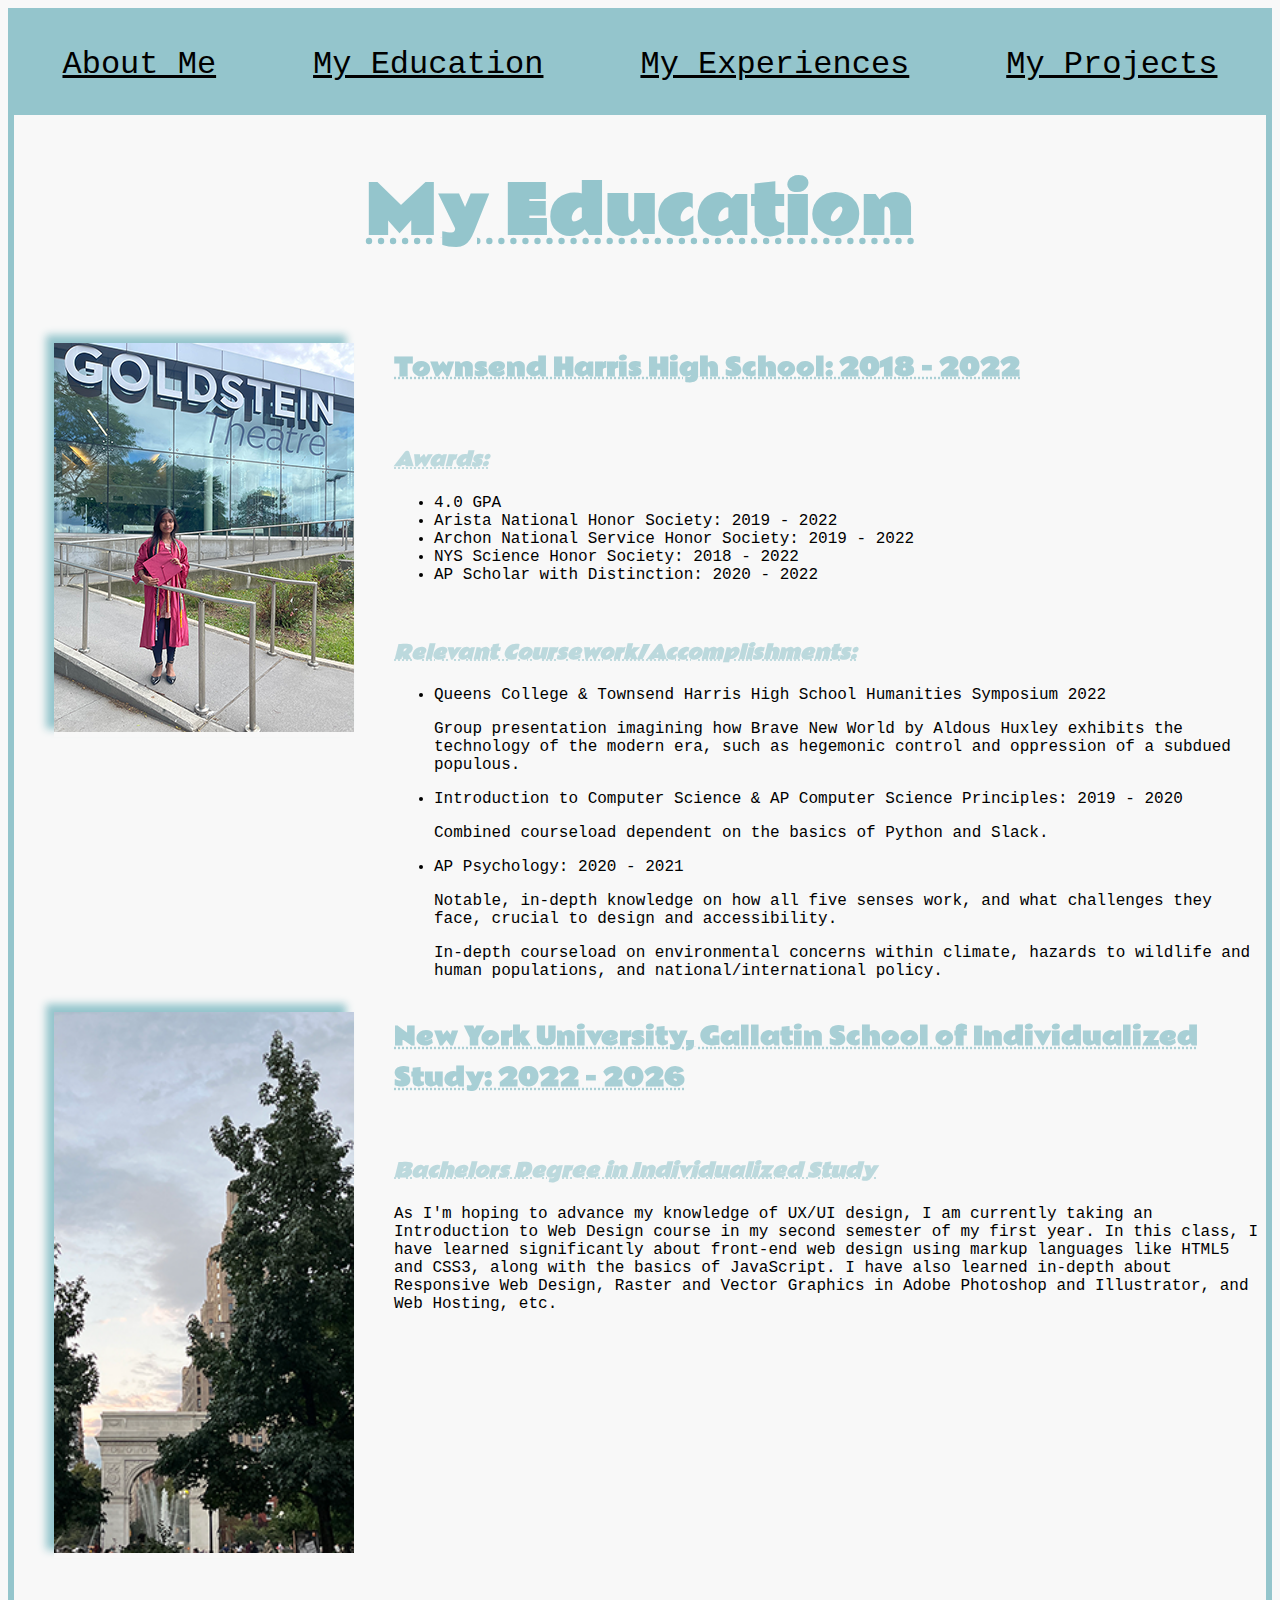
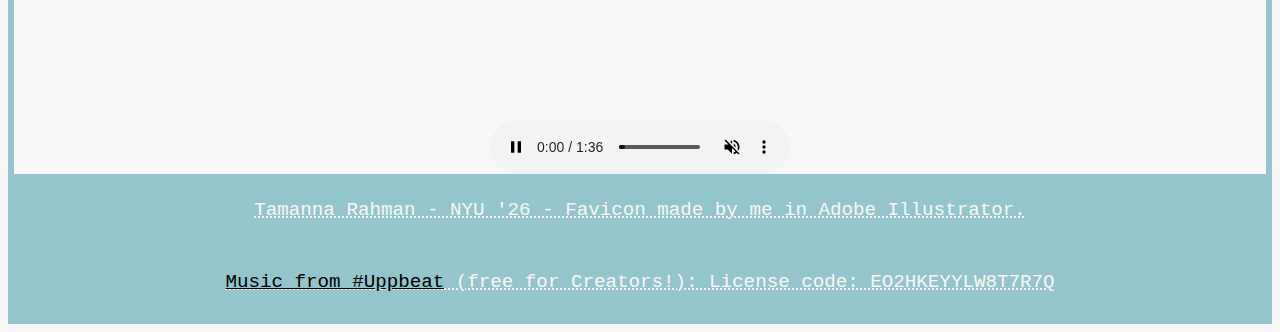
<file: cs_final_project/education.html>
<!DOCTYPE html>
<html lang="en">
<head>
    <meta charset="UTF-8">
    <meta http-equiv="X-UA-Compatible" content="IE=edge">
    <meta name="viewport" content="width=device-width, initial-scale=1.0">
    <title>My Education</title>
    <link rel="stylesheet" type="text/css" href="styles.css">
    <link rel="stylesheet" href="https://fonts.googleapis.com/css?family=Rammetto+One">
    <link rel="icon" type="image/png" href="images/favicon-csfinal.png">
</head>
<body>
    <div class="container1">
        <main>
             <!-- nav bar, part of main -->
            <nav>
                    <p><a target="_blank" href="index.html">About Me</a></p>
                    <p><a href="education.html">My Education</a></p>
                    <p><a target="_blank" href="experiences.html">My Experiences</a></p>
                    <p><a target="_blank" href="projects.html">My Projects</a></p>
            </nav>
            <!-- header -->
            <h1 class="wave">My Education</h1>
        </main>
        <!-- images -->
        <br>
        <div class="container3">
            <div class="e">
                <figure class="pics1">
                    <img src="images/hs-grad-pic.png" srcset="images/hs-grad-pic-2x.png 2x" alt="A photo of me after my high school graduation ceremony!" title="Here I am at my HS graduation ceremony!" width="300" height="auto">
                </figure>
            </div>
            <div class="f">
                <figure class="pics1">
                    <img src="images/nyu-wsq-pic.png" srcset="images/nyu-wsq-pic-2x.png 2x" alt="A photo I took of the WSQ arch; a centerpoint of the NYU campus!" title="A photo I took of the WSQ arch right by the NYU campus!" width="300" height="auto">
                </figure>
            </div>
        <br>
        <!-- paragraph description -->
            <div class="h">
                <section>
                    <h2>Townsend Harris High School: 2018 - 2022</h2>
                    <br>
                    <h3><em>Awards:</em></h3>
                    <ul>
                        <li>4.0 GPA</li>
                        <li>Arista National Honor Society: 2019 - 2022</li>
                        <li>Archon National Service Honor Society: 2019 - 2022</li>
                        <li>NYS Science Honor Society: 2018 - 2022</li>
                        <li>AP Scholar with Distinction: 2020 - 2022</li>
                    </ul>
                    <br>
                    <h3><em>Relevant Coursework/Accomplishments:</em></h3>
                    <ul>
                        <li>Queens College & Townsend Harris High School Humanities Symposium 2022</li>
                        <p>Group presentation imagining how Brave New World by Aldous Huxley exhibits the technology of the modern era, such as hegemonic control and oppression of a subdued populous.</p>
                        <li>Introduction to Computer Science & AP Computer Science Principles: 2019 - 2020</li>
                        <p>Combined courseload dependent on the basics of Python and Slack.</p>
                        <li>AP Psychology: 2020 - 2021</li>
                        <p>Notable, in-depth knowledge on how all five senses work, and what challenges they face, crucial to design and accessibility.</p>
                        <p>In-depth courseload on environmental concerns within climate, hazards to wildlife and human populations, and national/international policy.</p>
                    </ul>
                </section>
            </div>
            <br>
            <br>
            <br>
            <div class="j">
                <section>
                    <h2>New York University, Gallatin School of Individualized Study: 2022 - 2026</h2>
                    <br>
                    <h3><em>Bachelors Degree in Individualized Study</em></h3>
                    <p>As I'm hoping to advance my knowledge of UX/UI design, I am currently taking an Introduction to Web Design course in my second semester of my first year. In this class, I have learned significantly about front-end web design using markup languages like HTML5 and CSS3, along with the basics of JavaScript. I have also learned in-depth about Responsive Web Design, Raster and Vector Graphics in Adobe Photoshop and Illustrator, and Web Hosting, etc. </p>
                </section>
            </div>
        </div>
        <audio class="audio" controls autoplay muted>
            <source src="asset/moonshine-prigida-main-version-01-36-17027.mp3" type="audio/mpeg">
                Your browser does not support this audio file. Download it <a href="asset/moonshine-prigida-main-version-01-36-17027.mp3">here.</a>
            </source>
        </audio>
        <div class="bottom">
            <footer>Tamanna Rahman - NYU '26 - Favicon made by me in Adobe Illustrator.</footer>
            <footer><a href="https://uppbeat.io/t/prigida/moonshine">Music from #Uppbeat</a> (free for Creators!): License code: EO2HKEYYLW8T7R7Q </footer>
        </div>
    </div> 
<!-- linking js file -->
    <script src="scripts.js"></script>  
</body>
</html>
</file>
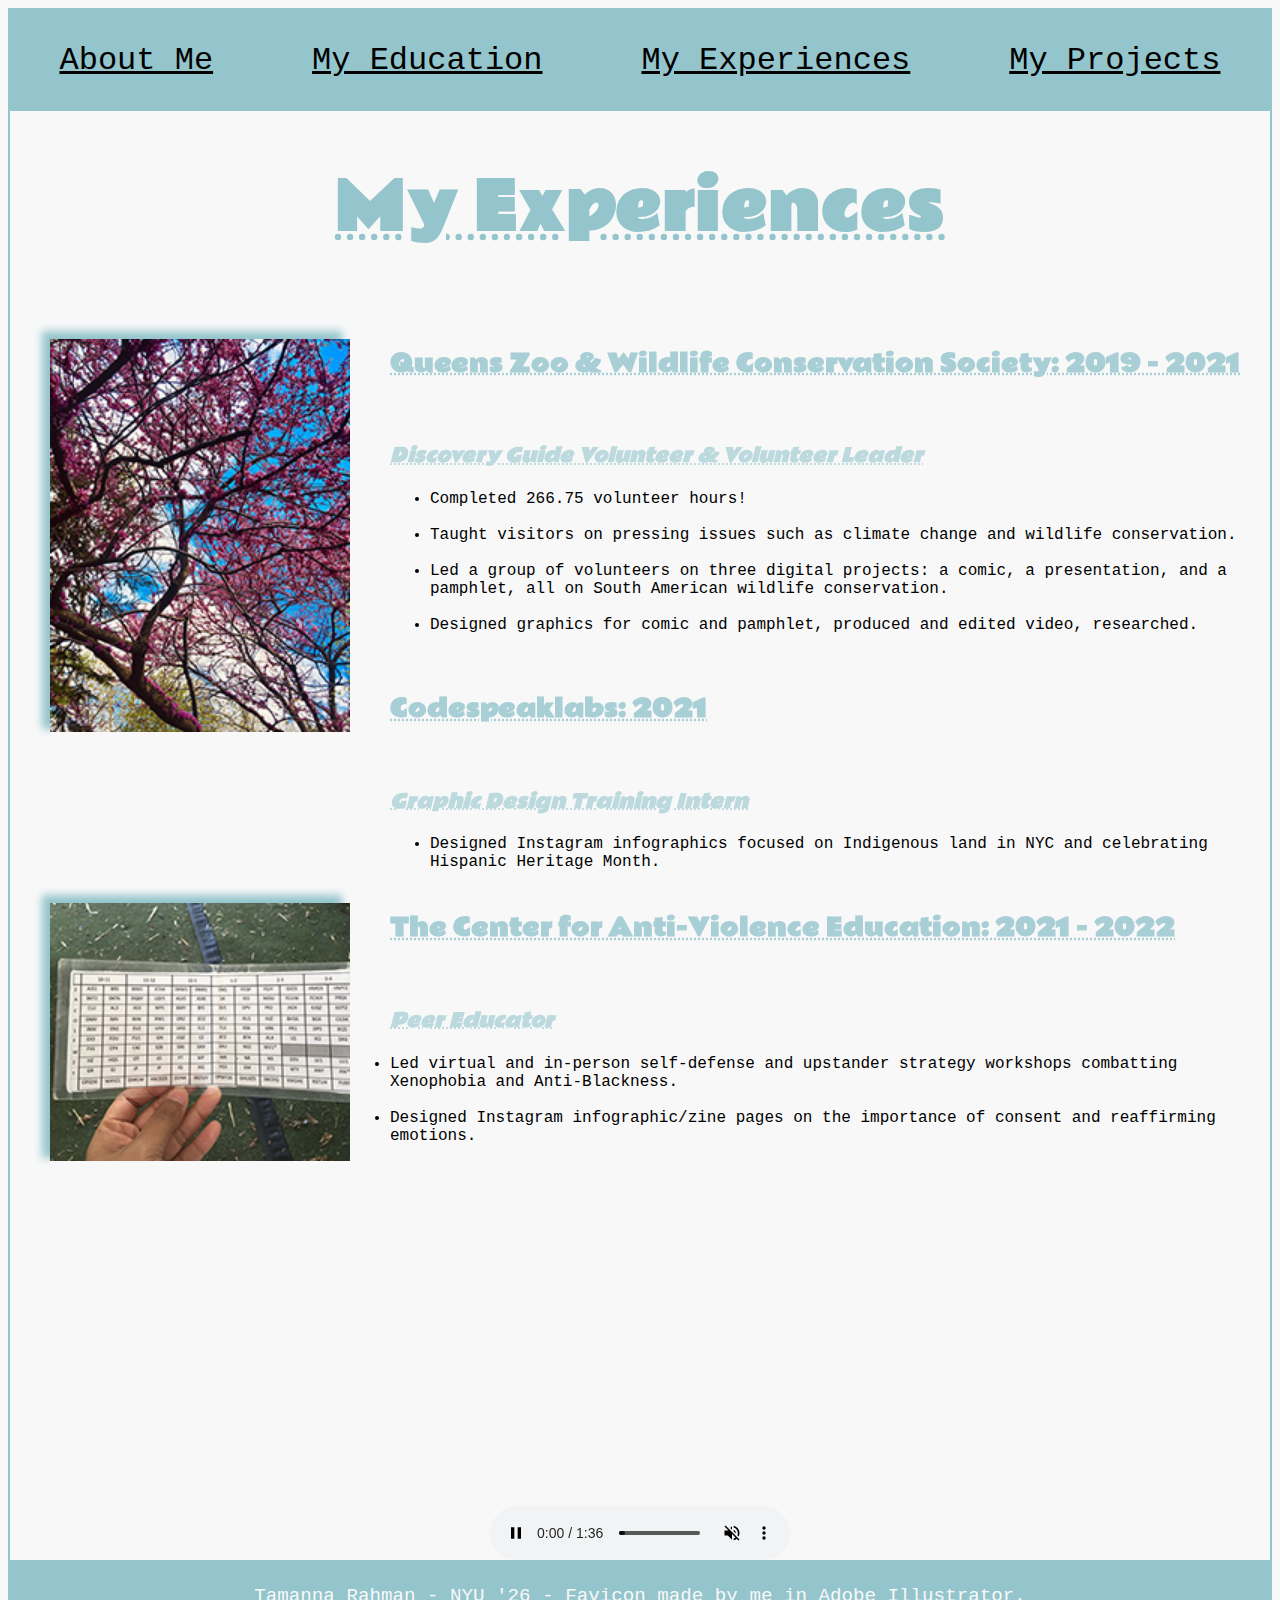
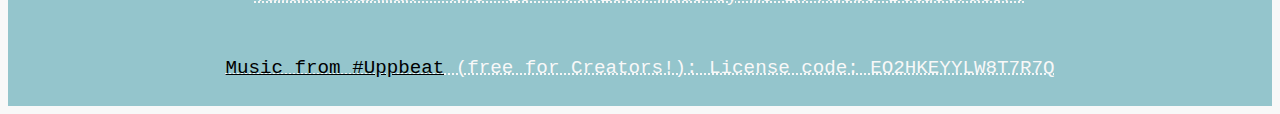
<file: cs_final_project/experiences.html>
<!DOCTYPE html>
<html lang="en">
<head>
    <meta charset="UTF-8">
    <meta http-equiv="X-UA-Compatible" content="IE=edge">
    <meta name="viewport" content="width=device-width, initial-scale=1.0">
    <title>My Experiences</title>
    <link rel="stylesheet" type="text/css" href="styles.css">
    <link rel="stylesheet" href="https://fonts.googleapis.com/css?family=Rammetto+One">
    <link rel="icon" type="image/png" href="images/favicon-csfinal.png">
</head>
<body>
    <div class="container1">
        <main>
             <!-- nav bar, part of main -->
            <nav>
                    <p><a target="_blank" href="index.html">About Me</a></p>
                    <p><a target="_blank" href="education.html">My Education</a></p>
                    <p><a href="experiences.html">My Experiences</a></p>
                    <p><a target="_blank" href="projects.html">My Projects</a></p>
            </nav>
            <!-- header -->
            <h1 class="wave"> My Experiences</h1>
        </main>
        <!-- images -->
        <br>
        <div class="container3">
            <div class="e">
                <figure class="pics1">
                    <img src="images/qztree.png" srcset="images/qztree-2x.png 2x" alt="A photo I took while volunteering one spring morning at the Queens Zoo!" title="A photo I took of a tree in the Queens Zoo one spring morning." width="300" height="auto">
                </figure>
            </div>
            <div class="f">
                <figure class="pics1">
                    <img src="images/qzsched.png" srcset="images/qzsched-2x.png 2x" alt="A typical volunteer schedulue at the Queens Zoo." title="What my volunteer schedule would typically look like!" width="300" height="auto">
                </figure>
            </div>
        <br>
        <!-- paragraph description -->
            <div class="h">
                <section>
                    <h2>Queens Zoo & Wildlife Conservation Society: 2019 - 2021</h2>
                    <br>
                    <h3><em>Discovery Guide Volunteer & Volunteer Leader</em></h3>
                    <ul>
                        <li>Completed 266.75 volunteer hours!</li>
                        <br>
                        <li>Taught visitors on pressing issues such as climate change and wildlife conservation.</li>
                        <br>
                        <li>Led a group of volunteers on three digital projects: a comic, a presentation, and a pamphlet, all on South American wildlife conservation.</li>
                        <br>
                        <li>Designed graphics for comic and pamphlet, produced and edited video, researched.</li>
                    </ul>
                    <br>
                    <h2>Codespeaklabs: 2021</h2>
                    <br>
                    <h3><em>Graphic Design Training Intern</em></h3>
                    <ul>
                        <li>Designed Instagram infographics focused on Indigenous land in NYC and celebrating Hispanic Heritage Month.</li>
                    </ul>
                </section>
            </div>
            <br>
            <br>
            <br>
            <div class="j">
                <section>
                    <h2>The Center for Anti-Violence Education: 2021 - 2022</h2>
                    <br>
                    <h3><em>Peer Educator</em></h3>
                    <li>Led virtual and in-person self-defense and upstander strategy workshops combatting Xenophobia and Anti-Blackness.</li>
                    <br>
                    <li>Designed Instagram infographic/zine pages on the importance of consent and reaffirming emotions.</li>
                </section>
            </div>
        </div>
        <audio class="audio" controls autoplay muted>
            <source src="asset/moonshine-prigida-main-version-01-36-17027.mp3" type="audio/mpeg">
                Your browser does not support this audio file. Download it <a href="asset/moonshine-prigida-main-version-01-36-17027.mp3">here.</a>
            </source>
        </audio>
        <div class="bottom">
            <footer>Tamanna Rahman - NYU '26 - Favicon made by me in Adobe Illustrator.</footer>
            <footer><a href="https://uppbeat.io/t/prigida/moonshine">Music from #Uppbeat</a> (free for Creators!): License code: EO2HKEYYLW8T7R7Q </footer>
        </div>
    </div>  
<!-- linking js file -->
    <script src="scripts.js"></script>   
</body>
</html>
</file>
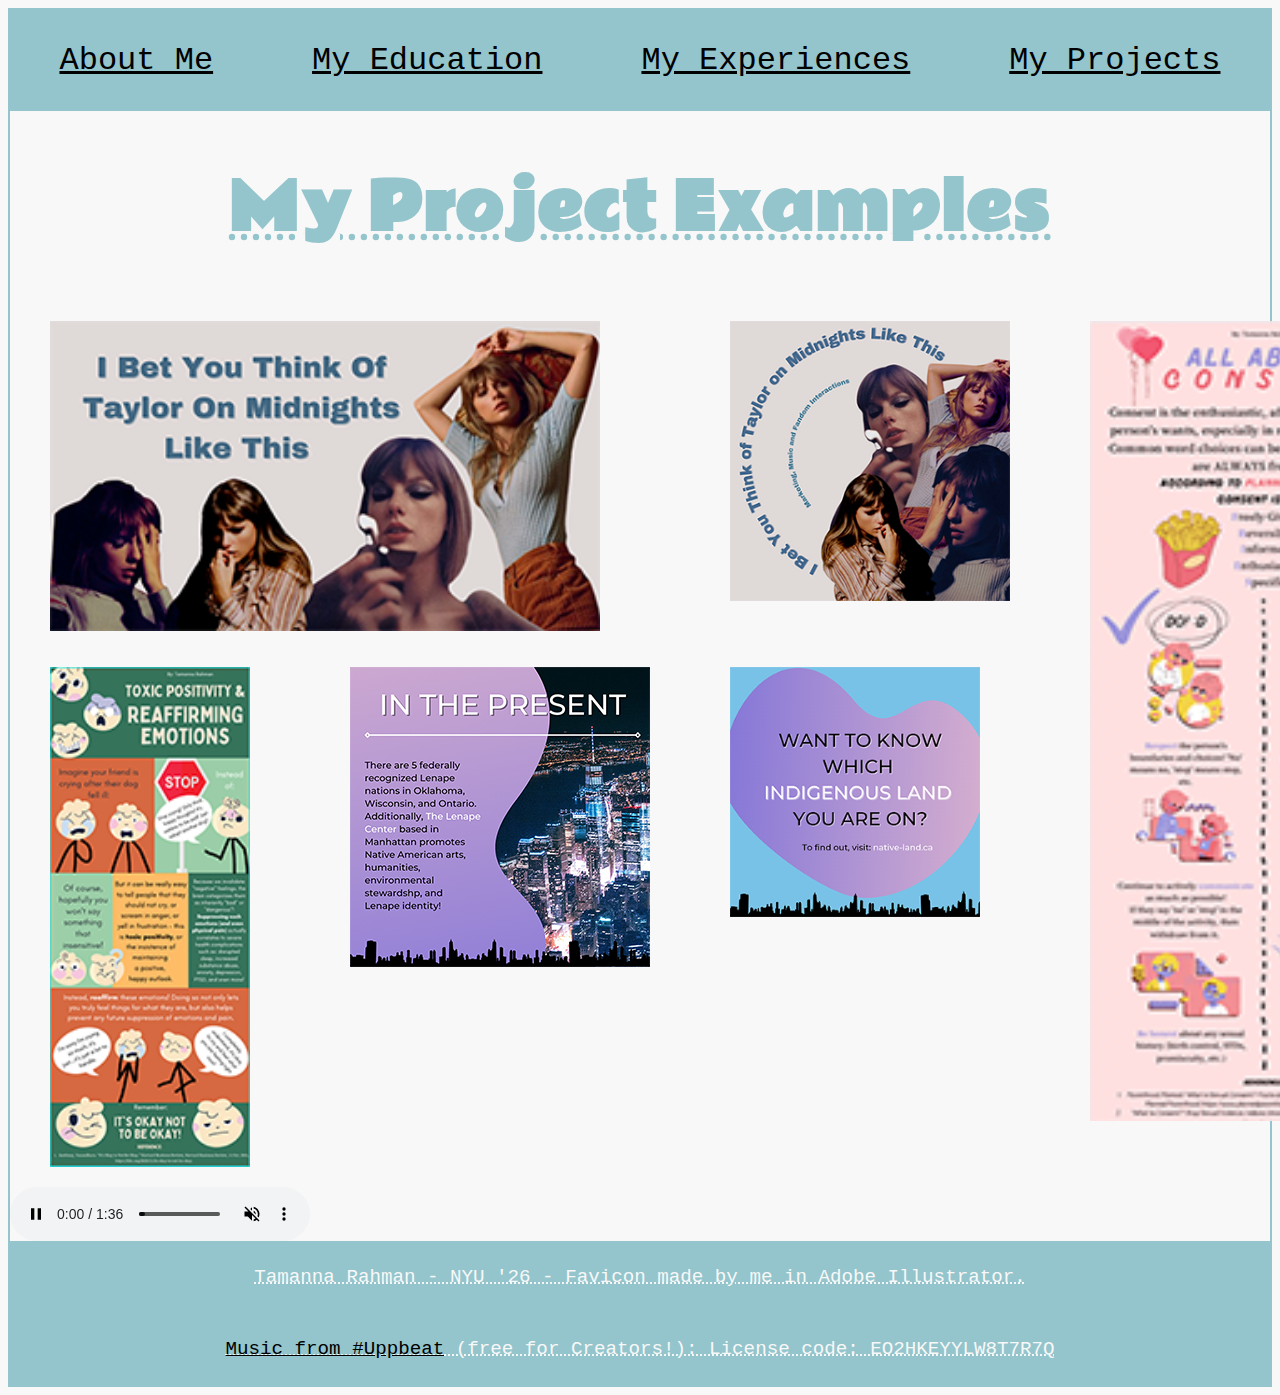
<file: cs_final_project/projects.html>
<!DOCTYPE html>
<html lang="en">
<head>
    <meta charset="UTF-8">
    <meta http-equiv="X-UA-Compatible" content="IE=edge">
    <meta name="viewport" content="width=device-width, initial-scale=1.0">
    <title>My Projects</title>
    <link rel="stylesheet" type="text/css" href="styles.css">
    <link rel="stylesheet" href="https://fonts.googleapis.com/css?family=Rammetto+One">
    <link rel="icon" type="image/png" href="images/favicon-csfinal.png">
</head>
<body>
    <div class="container1">
        <main>
             <!-- nav bar, part of main -->
            <nav>
                    <p><a target="_blank" href="index.html">About Me</a></p>
                    <p><a target="_blank" href="education.html">My Education</a></p>
                    <p><a target="_blank" href="experiences.html">My Experiences</a></p>
                    <p><a href="projects.html">My Projects</a></p>
            </nav>
            <!-- header -->
            <h1 class="wave">My Project Examples</h1>
        </main>
        <div class="container4"c>
            <div class="k">
                <figure>
                    <img src="images/taylordesktop.png" srcset="images/taylordesktop-2x.png 2x" alt="For an article on Gallatin's EMBODDIED magazine, I deisgned a desktop version." title="For Gallatin's EMBODIED Magazine, I made a desktop version of my graphic." width="550" height="auto">
                </figure>
            </div>
            <div class="l">
                <figure>
                    <img src="images/TaylorIG.png" srcset="images/TaylorIG-2x.png 2x" alt="For an article on Gallatin's EMBODDIED magazine, I deisgned an Instagram version." title="For Gallatin's EMBODIED Magazine, but an Instagram graphic instead!" width="280" height="auto">
                </figure>
            </div>
            <div class="m">
                <figure>
                    <img src="images/consentzine.png" srcset="images/consentzine-2x.png 2x" alt="For CAE, I made a zine on consent." title="For CAE, the zine I made on consent." width="350" height="auto">
                </figure>
            </div>
            <div class="n">
                <figure>
                    <img src="images/emotionszine.png" srcset="images/emotionszine-2x.png 2x" alt="For CAE, I also made a zine on emotional understanding." title="For CAE, the zine I made on emotions." width="200" height="auto">
                </figure>
            </div>
            <div class="o">
                <figure>
                    <img src="images/ILinfographic.png" srcset="images/ILinfographic-2x.png 2x" alt="For Codespeaklab, I made an Instagram infographic on NYC Indigenous land. This is the last page." title="For Codespeaklab, the last part of the Indigenous land graphic.">
            </div>
            <div class="p">
                <figure>
                    <img src="images/ILinfographic2.png" srcset="images/ILinfographic2-2x.png 2x" alt="For Codespeaklab, I made an Instagram infographic on NYC Indigenous land. This is the first page." title="For Codespeaklab, the first part of the Indigenous land graphic." width="250" height="auto">
                </figure>
            </div>
        <audio class="audio" controls autoplay muted>
            <source src="asset/moonshine-prigida-main-version-01-36-17027.mp3" type="audio/mpeg">
                Your browser does not support this audio file. Download it <a href="asset/moonshine-prigida-main-version-01-36-17027.mp3">here.</a>
            </source>
        </audio>
        </div>
            <div class="bottom">
                <footer>Tamanna Rahman - NYU '26 - Favicon made by me in Adobe Illustrator.</footer>
                <footer><a href="https://uppbeat.io/t/prigida/moonshine">Music from #Uppbeat</a> (free for Creators!): License code: EO2HKEYYLW8T7R7Q </footer>
            </div>
    </div>
<!-- linking js file -->
    <script src="scripts.js"></script>
</body>
</html>
</file>
<file: cs_final_project/styles.css>
body{
    background-color: #F8F8F8;
} 
nav{
    display: flex;
    justify-content: space-around;
    flex-direction: column;
    text-align: center;
    background-color: #94C5CC;
    position: sticky;
    top: 0;
    font-size: 200%;
    font-family:'Courier New', Courier, monospace;
}
h1{
    font-size: 400%;
    text-align: center;
    font-family:'Rammetto One', serif; 
    color:#94C5CC;
    opacity: 1;
    text-decoration-line:underline;
    text-decoration-style:dotted;

}
h2, h3{
    font-family:'Rammetto One', serif; 
    color:#94C5CC;
    text-decoration-line: underline;
    text-decoration-style: dotted;
}
h2{
    opacity: 0.8;
}
h3{
    opacity: 0.6;
}
.container2, .container3, .bottom{
    font-family:'Courier New', Courier, monospace;
}
/* .desc, .profile{
    clear: both;
} */
.desc{
    font-size: 200%;
    padding: 50px;
    margin-left: 100px;
}
.profile{
    padding: 30px;
    display: block;
    margin: auto;

}
.pics1{
    box-shadow: -8px -8px 8px #94C5CC;
}
footer{
    text-align: center;
    font-size:120%;
    background-color: #94C5CC;
    padding: 25px;
    color:#F8F8F8;
    text-decoration-line: underline;
    text-decoration-style: dotted;
}
/* link states */
a:link{
    color:black;
}
a:hover{
    color: #B4D2E7;
}
a:active{
    color: #A1A6B4;
}
a:visited{
    color:#F8F8F8;
}
.audio{
    display: block;
    margin: auto;
}
/* desktop media queries */
@media (min-width: 1000px){
    nav{
        flex-direction: row;
        justify-content: space-around;
    }
    .profile{
        margin-left: 100px;
    }
    img{
        max-width: 600px;
        max-height: 800px;
    }
    /* CSS grids */
    .container2{
        display: grid;
        grid-template-columns: 1fr 1fr;
        grid-template-areas:
        'b d'
        'c d'
        ;
    }
    .container3{
        display: grid;
        grid-template-rows: 1fr 1fr;
        grid-template-areas:
        'e h'
        'f j'
        ;
    }
    .container4{
        display: grid;
        grid-template-columns: 1fr 1fr 1fr 1fr;
        grid-template-areas:
        'k k l m'
        'n o p m'
        ;
    }
    /* nicknames */
    .b{
        grid-area: b;
    }
    .c{
        grid-area: c;
    }
    .d{
        grid-area: d;
    }
    .e{
        grid-area: e;
    }
    .f{
        grid-area: f;
    }
    .h{
        grid-area: h;
    }
    .j{
        grid-area: j;
    }
    .k{
        grid-area: k;
    }
    .l{
        grid-area: l;
    }
    .m{
        grid-area: m;
    }
    .n{
        grid-area: n;
    }
    .o{
        grid-area: o;
    }
    .p{
        grid-area: p;
    }
}
</file>
